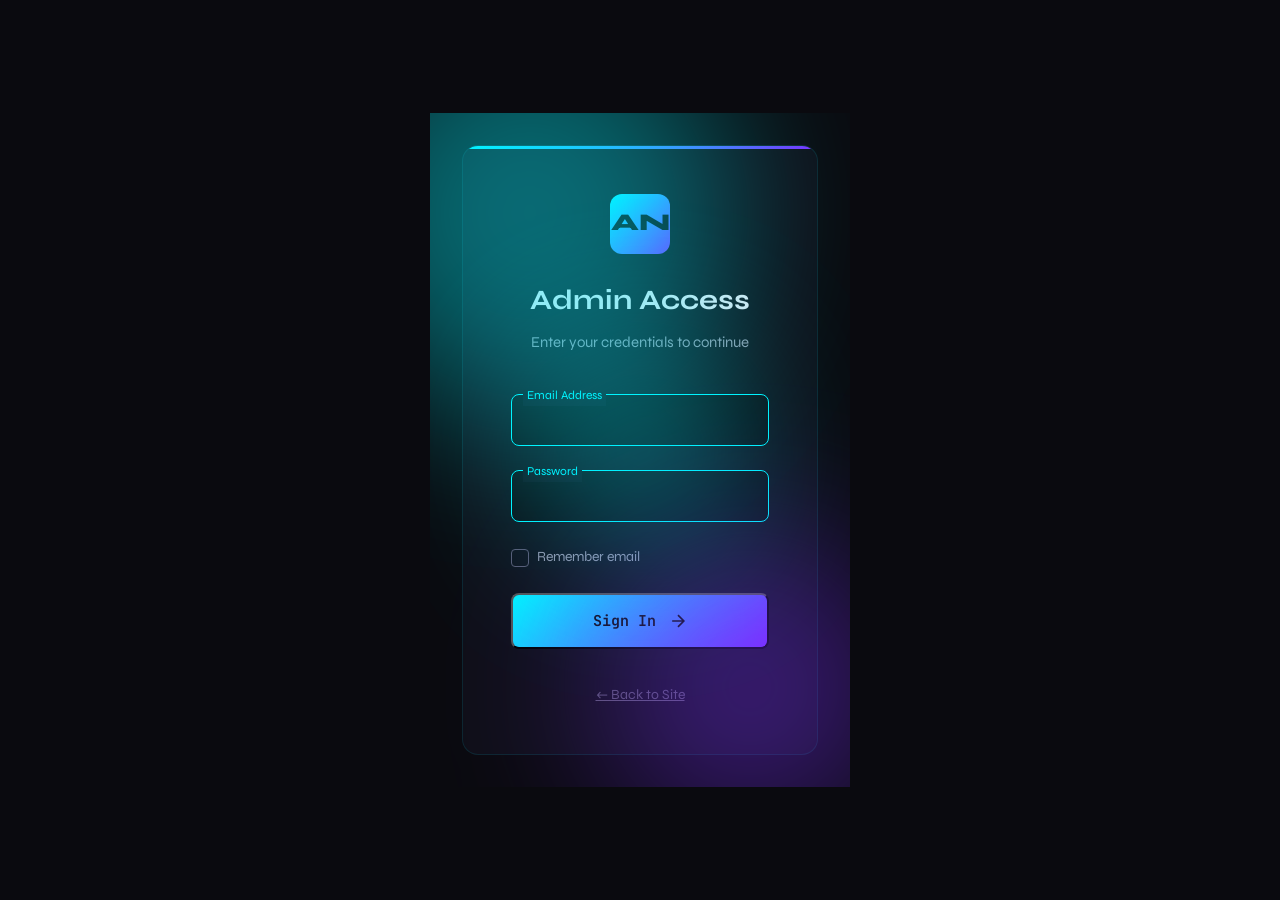
<file: admin.html>
<!DOCTYPE html>
<html lang="en">
<head>
    <meta charset="UTF-8">
    <meta name="viewport" content="width=device-width, initial-scale=1.0">
    <meta name="robots" content="noindex">
    <title>Admin Login | Ayush Negi Portfolio</title>
    <link rel="preconnect" href="https://fonts.googleapis.com">
    <link rel="preconnect" href="https://fonts.gstatic.com" crossorigin>
    <link href="https://fonts.googleapis.com/css2?family=JetBrains+Mono:wght@400;500;600&family=Syne:wght@400;500;600;700;800&display=swap" rel="stylesheet">
    <link rel="stylesheet" href="css/admin.css">
</head>
<body class="admin-login-page">
    <div class="login-container">
        <div class="login-box">
            <div class="login-header">
                <div class="login-logo">AN</div>
                <h1>Admin Access</h1>
                <p>Enter your credentials to continue</p>
            </div>
            
            <form id="loginForm" class="login-form">
                <div class="form-group">
                    <input type="email" id="email" required autocomplete="email">
                    <label for="email">Email Address</label>
                    <span class="form-line"></span>
                </div>
                
                <div class="form-group">
                    <input type="password" id="password" required autocomplete="current-password">
                    <label for="password">Password</label>
                    <span class="form-line"></span>
                </div>
                
                <div class="form-options">
                    <label class="checkbox-label">
                        <input type="checkbox" id="remember">
                        <span class="checkmark"></span>
                        <span class="label-text">Remember email</span>
                    </label>
                </div>
                
                <div id="loginError" class="login-error"></div>
                
                <button type="submit" class="login-btn">
                    <span>Sign In</span>
                    <svg width="20" height="20" viewBox="0 0 24 24" fill="none" stroke="currentColor" stroke-width="2">
                        <path d="M5 12h14M12 5l7 7-7 7"/>
                    </svg>
                </button>
            </form>
            
            <div class="login-footer">
                <a href="index.html">← Back to Site</a>
            </div>
        </div>
        
        <div class="login-bg">
            <div class="bg-shape shape-1"></div>
            <div class="bg-shape shape-2"></div>
            <div class="bg-shape shape-3"></div>
        </div>
    </div>
    
    <script src="js/admin-auth.js"></script>
    <script>
        document.getElementById('loginForm').addEventListener('submit', handleLogin);
    </script>
</body>
</html>
</file>
<file: css/admin.css>
:root {
    --bg-primary: #0a0a0f;
    --bg-secondary: #0f0f18;
    --bg-tertiary: #151520;
    --bg-hover: #1a1a25;
    --cyan: #00f5ff;
    --cyan-dim: #00a8b3;
    --violet: #7b2fff;
    --violet-dim: #5a24c4;
    --warm-white: #f0eeff;
    --text-primary: #e8e6f0;
    --text-secondary: #9896a8;
    --text-dim: #5c5870;
    --success: #00ff88;
    --danger: #ff4757;
    --warning: #ffa502;
    --gradient-mixed: linear-gradient(135deg, #00f5ff 0%, #7b2fff 100%);
    --font-heading: 'Syne', sans-serif;
    --font-mono: 'JetBrains Mono', monospace;
    --transition: all 0.3s cubic-bezier(0.4, 0, 0.2, 1);
    --sidebar-width: 260px;
}

*, *::before, *::after {
    margin: 0;
    padding: 0;
    box-sizing: border-box;
}

body {
    font-family: var(--font-heading);
    background: var(--bg-primary);
    color: var(--text-primary);
    line-height: 1.6;
    min-height: 100vh;
}

/* Admin Login Page */
.admin-login-page {
    display: flex;
    align-items: center;
    justify-content: center;
    min-height: 100vh;
    background: var(--bg-primary);
    position: relative;
    overflow: hidden;
}

.login-container {
    position: relative;
    z-index: 2;
    width: 100%;
    max-width: 420px;
    padding: 2rem;
}

.login-box {
    background: var(--bg-secondary);
    border: 1px solid rgba(0, 245, 255, 0.1);
    border-radius: 16px;
    padding: 3rem;
    position: relative;
    overflow: hidden;
}

.login-box::before {
    content: '';
    position: absolute;
    top: 0;
    left: 0;
    right: 0;
    height: 3px;
    background: var(--gradient-mixed);
}

.login-header {
    text-align: center;
    margin-bottom: 2.5rem;
}

.login-logo {
    width: 60px;
    height: 60px;
    background: var(--gradient-mixed);
    border-radius: 12px;
    display: flex;
    align-items: center;
    justify-content: center;
    font-family: var(--font-heading);
    font-size: 1.5rem;
    font-weight: 800;
    color: var(--bg-primary);
    margin: 0 auto 1.5rem;
}

.login-header h1 {
    font-size: 1.75rem;
    font-weight: 700;
    margin-bottom: 0.5rem;
}

.login-header p {
    color: var(--text-secondary);
    font-size: 0.9375rem;
}

.login-form {
    display: flex;
    flex-direction: column;
    gap: 1.5rem;
}

.form-group {
    position: relative;
}

.form-group input {
    width: 100%;
    padding: 1.25rem 1rem 0.75rem;
    background: var(--bg-tertiary);
    border: 1px solid rgba(255, 255, 255, 0.1);
    border-radius: 8px;
    color: var(--text-primary);
    font-size: 1rem;
    transition: var(--transition);
}

.form-group label {
    position: absolute;
    left: 1rem;
    top: 1rem;
    color: var(--text-dim);
    font-size: 0.9375rem;
    pointer-events: none;
    transition: var(--transition);
}

.form-group input:focus,
.form-group input:not(:placeholder-shown) {
    border-color: var(--cyan);
    background: var(--bg-primary);
}

.form-group input:focus + label,
.form-group input:not(:placeholder-shown) + label {
    top: -0.5rem;
    left: 0.75rem;
    font-size: 0.75rem;
    color: var(--cyan);
    background: var(--bg-secondary);
    padding: 0 0.25rem;
}

.form-line {
    position: absolute;
    bottom: 0;
    left: 0;
    width: 0;
    height: 2px;
    background: var(--gradient-mixed);
    transition: width 0.3s ease;
}

.form-group input:focus ~ .form-line {
    width: 100%;
}

.form-options {
    display: flex;
    align-items: center;
    justify-content: space-between;
}

.checkbox-label {
    display: flex;
    align-items: center;
    gap: 0.5rem;
    cursor: pointer;
    font-size: 0.875rem;
    color: var(--text-secondary);
}

.checkbox-label input {
    display: none;
}

.checkmark {
    width: 18px;
    height: 18px;
    border: 1px solid var(--text-dim);
    border-radius: 4px;
    display: flex;
    align-items: center;
    justify-content: center;
    transition: var(--transition);
}

.checkbox-label input:checked + .checkmark {
    background: var(--cyan);
    border-color: var(--cyan);
}

.checkbox-label input:checked + .checkmark::after {
    content: '✓';
    color: var(--bg-primary);
    font-size: 0.75rem;
    font-weight: bold;
}

.login-error {
    color: var(--danger);
    font-size: 0.875rem;
    text-align: center;
    min-height: 1.25rem;
    display: none;
}

.login-btn {
    display: flex;
    align-items: center;
    justify-content: center;
    gap: 0.75rem;
    padding: 1rem 2rem;
    background: var(--gradient-mixed);
    color: var(--bg-primary);
    font-family: var(--font-mono);
    font-size: 0.9375rem;
    font-weight: 600;
    border-radius: 8px;
    transition: var(--transition);
    cursor: pointer;
}

.login-btn:hover {
    transform: translateY(-2px);
    box-shadow: 0 10px 30px rgba(0, 245, 255, 0.3);
}

.login-footer {
    margin-top: 2rem;
    text-align: center;
}

.login-footer a {
    color: var(--text-dim);
    font-size: 0.875rem;
    transition: color 0.3s ease;
}

.login-footer a:hover {
    color: var(--cyan);
}

.login-bg {
    position: absolute;
    top: 0;
    left: 0;
    width: 100%;
    height: 100%;
    overflow: hidden;
    z-index: 1;
}

.bg-shape {
    position: absolute;
    border-radius: 50%;
    filter: blur(80px);
    opacity: 0.4;
    animation: float 20s ease-in-out infinite;
}

.shape-1 {
    width: 400px;
    height: 400px;
    background: var(--cyan);
    top: -100px;
    left: -100px;
    animation-delay: 0s;
}

.shape-2 {
    width: 300px;
    height: 300px;
    background: var(--violet);
    bottom: -50px;
    right: -50px;
    animation-delay: -5s;
}

.shape-3 {
    width: 200px;
    height: 200px;
    background: var(--cyan);
    top: 50%;
    left: 50%;
    transform: translate(-50%, -50%);
    animation-delay: -10s;
}

@keyframes float {
    0%, 100% { transform: translate(0, 0) scale(1); }
    25% { transform: translate(30px, -30px) scale(1.05); }
    50% { transform: translate(-20px, 20px) scale(0.95); }
    75% { transform: translate(-30px, -20px) scale(1.02); }
}

.shake {
    animation: shake 0.5s ease-in-out;
}

@keyframes shake {
    0%, 100% { transform: translateX(0); }
    20% { transform: translateX(-10px); }
    40% { transform: translateX(10px); }
    60% { transform: translateX(-10px); }
    80% { transform: translateX(10px); }
}

/* Admin Dashboard */
.admin-dashboard {
    display: flex;
    min-height: 100vh;
}

.sidebar {
    width: var(--sidebar-width);
    background: var(--bg-secondary);
    border-right: 1px solid rgba(0, 245, 255, 0.1);
    display: flex;
    flex-direction: column;
    position: fixed;
    top: 0;
    left: 0;
    height: 100vh;
    z-index: 100;
}

.sidebar-header {
    padding: 1.5rem;
    border-bottom: 1px solid rgba(0, 245, 255, 0.1);
}

.sidebar-logo {
    display: flex;
    align-items: center;
    gap: 0.75rem;
    text-decoration: none;
}

.sidebar-logo-icon {
    width: 40px;
    height: 40px;
    background: var(--gradient-mixed);
    border-radius: 8px;
    display: flex;
    align-items: center;
    justify-content: center;
    font-family: var(--font-heading);
    font-weight: 800;
    color: var(--bg-primary);
}

.sidebar-logo-text {
    font-size: 1.125rem;
    font-weight: 700;
    color: var(--text-primary);
}

.sidebar-nav {
    flex: 1;
    padding: 1rem 0;
    overflow-y: auto;
}

.nav-section {
    padding: 0.5rem 1rem;
    margin-bottom: 0.5rem;
}

.nav-section-title {
    font-family: var(--font-mono);
    font-size: 0.6875rem;
    color: var(--text-dim);
    letter-spacing: 0.15em;
    text-transform: uppercase;
    margin-bottom: 0.75rem;
    padding-left: 0.75rem;
}

.nav-item {
    display: flex;
    align-items: center;
    gap: 0.75rem;
    padding: 0.75rem 1rem;
    color: var(--text-secondary);
    font-size: 0.9375rem;
    border-radius: 8px;
    cursor: pointer;
    transition: var(--transition);
    border: none;
    background: none;
    width: 100%;
    text-align: left;
}

.nav-item:hover {
    background: var(--bg-hover);
    color: var(--text-primary);
}

.nav-item.active {
    background: rgba(0, 245, 255, 0.1);
    color: var(--cyan);
}

.nav-item svg {
    width: 20px;
    height: 20px;
    flex-shrink: 0;
}

.sidebar-footer {
    padding: 1rem;
    border-top: 1px solid rgba(0, 245, 255, 0.1);
}

.logout-btn {
    display: flex;
    align-items: center;
    justify-content: center;
    gap: 0.5rem;
    width: 100%;
    padding: 0.75rem;
    background: rgba(255, 71, 87, 0.1);
    color: var(--danger);
    border: 1px solid rgba(255, 71, 87, 0.2);
    border-radius: 8px;
    font-family: var(--font-mono);
    font-size: 0.875rem;
    cursor: pointer;
    transition: var(--transition);
}

.logout-btn:hover {
    background: rgba(255, 71, 87, 0.2);
}

/* Main Content */
.main-content {
    flex: 1;
    margin-left: var(--sidebar-width);
    min-height: 100vh;
}

.top-bar {
    position: sticky;
    top: 0;
    background: rgba(15, 15, 24, 0.9);
    backdrop-filter: blur(20px);
    border-bottom: 1px solid rgba(0, 245, 255, 0.1);
    padding: 1rem 2rem;
    display: flex;
    align-items: center;
    justify-content: space-between;
    z-index: 50;
}

.top-bar-title {
    font-size: 1.25rem;
    font-weight: 700;
}

.top-bar-actions {
    display: flex;
    gap: 1rem;
}

.view-site-btn {
    display: flex;
    align-items: center;
    gap: 0.5rem;
    padding: 0.5rem 1rem;
    background: var(--bg-tertiary);
    color: var(--text-primary);
    border: 1px solid rgba(0, 245, 255, 0.2);
    border-radius: 6px;
    font-size: 0.875rem;
    cursor: pointer;
    transition: var(--transition);
    text-decoration: none;
}

.view-site-btn:hover {
    background: var(--bg-hover);
    border-color: var(--cyan);
    color: var(--cyan);
}

.page-content {
    padding: 2rem;
}

.section-card {
    background: var(--bg-secondary);
    border: 1px solid rgba(0, 245, 255, 0.1);
    border-radius: 12px;
    padding: 2rem;
    margin-bottom: 2rem;
}

.section-header {
    display: flex;
    align-items: center;
    justify-content: space-between;
    margin-bottom: 1.5rem;
}

.section-title {
    font-size: 1.25rem;
    font-weight: 700;
}

/* Form Styles */
.form-grid {
    display: grid;
    grid-template-columns: repeat(2, 1fr);
    gap: 1.5rem;
}

.form-grid.single {
    grid-template-columns: 1fr;
}

.form-group-full {
    grid-column: 1 / -1;
}

textarea.form-control {
    min-height: 120px;
    resize: vertical;
}

.form-label {
    display: block;
    font-size: 0.875rem;
    color: var(--text-secondary);
    margin-bottom: 0.5rem;
}

.form-control {
    width: 100%;
    padding: 0.875rem 1rem;
    background: var(--bg-tertiary);
    border: 1px solid rgba(255, 255, 255, 0.1);
    border-radius: 8px;
    color: var(--text-primary);
    font-size: 0.9375rem;
    transition: var(--transition);
}

.form-control:focus {
    border-color: var(--cyan);
    background: var(--bg-primary);
    outline: none;
}

.form-control::placeholder {
    color: var(--text-dim);
}

/* Range Slider */
.range-container {
    display: flex;
    align-items: center;
    gap: 1rem;
}

.range-slider {
    flex: 1;
    -webkit-appearance: none;
    height: 6px;
    background: var(--bg-tertiary);
    border-radius: 3px;
    outline: none;
}

.range-slider::-webkit-slider-thumb {
    -webkit-appearance: none;
    width: 18px;
    height: 18px;
    background: var(--cyan);
    border-radius: 50%;
    cursor: pointer;
    transition: var(--transition);
}

.range-slider::-webkit-slider-thumb:hover {
    transform: scale(1.2);
    box-shadow: 0 0 15px var(--cyan);
}

.range-value {
    font-family: var(--font-mono);
    font-size: 0.875rem;
    color: var(--cyan);
    min-width: 45px;
    text-align: right;
}

/* Buttons */
.btn {
    display: inline-flex;
    align-items: center;
    justify-content: center;
    gap: 0.5rem;
    padding: 0.75rem 1.5rem;
    border-radius: 8px;
    font-size: 0.875rem;
    font-weight: 500;
    cursor: pointer;
    transition: var(--transition);
    border: none;
    font-family: var(--font-heading);
}

.btn-primary {
    background: var(--gradient-mixed);
    color: var(--bg-primary);
}

.btn-primary:hover {
    transform: translateY(-2px);
    box-shadow: 0 10px 30px rgba(0, 245, 255, 0.3);
}

.btn-secondary {
    background: var(--bg-tertiary);
    color: var(--text-primary);
    border: 1px solid rgba(255, 255, 255, 0.1);
}

.btn-secondary:hover {
    background: var(--bg-hover);
    border-color: var(--cyan);
}

.btn-danger {
    background: rgba(255, 71, 87, 0.1);
    color: var(--danger);
    border: 1px solid rgba(255, 71, 87, 0.2);
}

.btn-danger:hover {
    background: rgba(255, 71, 87, 0.2);
}

.btn-icon {
    padding: 0.5rem;
    border-radius: 6px;
}

.btn-sm {
    padding: 0.5rem 1rem;
    font-size: 0.8125rem;
}

/* Item List */
.item-list {
    display: flex;
    flex-direction: column;
    gap: 1rem;
}

.list-item {
    display: flex;
    align-items: center;
    gap: 1rem;
    padding: 1rem;
    background: var(--bg-tertiary);
    border-radius: 8px;
    transition: var(--transition);
}

.list-item:hover {
    background: var(--bg-hover);
}

.list-item-content {
    flex: 1;
}

.list-item-title {
    font-weight: 600;
    margin-bottom: 0.25rem;
}

.list-item-subtitle {
    font-size: 0.8125rem;
    color: var(--text-secondary);
}

.list-item-actions {
    display: flex;
    gap: 0.5rem;
}

.drag-handle {
    cursor: grab;
    color: var(--text-dim);
    padding: 0.5rem;
}

.drag-handle:active {
    cursor: grabbing;
}

/* Toggle Switch */
.toggle-switch {
    position: relative;
    width: 48px;
    height: 24px;
}

.toggle-switch input {
    opacity: 0;
    width: 0;
    height: 0;
}

.toggle-slider {
    position: absolute;
    cursor: pointer;
    top: 0;
    left: 0;
    right: 0;
    bottom: 0;
    background: var(--bg-tertiary);
    border-radius: 24px;
    transition: var(--transition);
}

.toggle-slider::before {
    content: '';
    position: absolute;
    height: 18px;
    width: 18px;
    left: 3px;
    bottom: 3px;
    background: var(--text-dim);
    border-radius: 50%;
    transition: var(--transition);
}

.toggle-switch input:checked + .toggle-slider {
    background: var(--cyan);
}

.toggle-switch input:checked + .toggle-slider::before {
    transform: translateX(24px);
    background: var(--bg-primary);
}

/* Image Upload */
.image-upload {
    display: flex;
    flex-direction: column;
    align-items: center;
    gap: 1rem;
    padding: 2rem;
    border: 2px dashed rgba(0, 245, 255, 0.2);
    border-radius: 12px;
    cursor: pointer;
    transition: var(--transition);
}

.image-upload:hover {
    border-color: var(--cyan);
    background: rgba(0, 245, 255, 0.05);
}

.image-upload-icon {
    width: 48px;
    height: 48px;
    color: var(--text-dim);
}

.image-upload-text {
    font-size: 0.875rem;
    color: var(--text-secondary);
    text-align: center;
}

.image-preview {
    width: 120px;
    height: 120px;
    border-radius: 8px;
    object-fit: cover;
    border: 2px solid var(--cyan);
}

/* Tags Input */
.tags-input {
    display: flex;
    flex-wrap: wrap;
    gap: 0.5rem;
    padding: 0.5rem;
    background: var(--bg-tertiary);
    border: 1px solid rgba(255, 255, 255, 0.1);
    border-radius: 8px;
    min-height: 46px;
}

.tags-input input {
    flex: 1;
    min-width: 100px;
    padding: 0.25rem;
    background: transparent;
    border: none;
    color: var(--text-primary);
    font-size: 0.9375rem;
}

.tags-input input:focus {
    outline: none;
}

.tag {
    display: flex;
    align-items: center;
    gap: 0.25rem;
    padding: 0.25rem 0.5rem;
    background: rgba(123, 47, 255, 0.2);
    color: var(--violet);
    border-radius: 4px;
    font-size: 0.8125rem;
}

.tag-remove {
    cursor: pointer;
    opacity: 0.7;
    transition: opacity 0.2s;
}

.tag-remove:hover {
    opacity: 1;
}

/* Toast Notifications */
.toast-container {
    position: fixed;
    bottom: 2rem;
    right: 2rem;
    z-index: 1000;
    display: flex;
    flex-direction: column;
    gap: 0.75rem;
}

.toast {
    display: flex;
    align-items: center;
    gap: 0.75rem;
    padding: 1rem 1.5rem;
    background: var(--bg-secondary);
    border-radius: 8px;
    border-left: 4px solid var(--success);
    box-shadow: 0 10px 30px rgba(0, 0, 0, 0.3);
    animation: slideIn 0.3s ease;
}

.toast.error {
    border-left-color: var(--danger);
}

@keyframes slideIn {
    from {
        transform: translateX(100%);
        opacity: 0;
    }
    to {
        transform: translateX(0);
        opacity: 1;
    }
}

/* Section Visibility Toggle */
.section-toggle {
    display: flex;
    align-items: center;
    justify-content: space-between;
    padding: 1rem;
    background: var(--bg-tertiary);
    border-radius: 8px;
    margin-bottom: 0.75rem;
}

.section-toggle-label {
    font-weight: 500;
}

/* Modal */
.modal-overlay {
    position: fixed;
    top: 0;
    left: 0;
    width: 100%;
    height: 100%;
    background: rgba(0, 0, 0, 0.8);
    display: flex;
    align-items: center;
    justify-content: center;
    z-index: 200;
    opacity: 0;
    visibility: hidden;
    transition: var(--transition);
}

.modal-overlay.active {
    opacity: 1;
    visibility: visible;
}

.modal {
    background: var(--bg-secondary);
    border: 1px solid rgba(0, 245, 255, 0.1);
    border-radius: 16px;
    width: 90%;
    max-width: 500px;
    max-height: 90vh;
    overflow-y: auto;
    transform: scale(0.9);
    transition: var(--transition);
}

.modal-overlay.active .modal {
    transform: scale(1);
}

.modal-header {
    display: flex;
    align-items: center;
    justify-content: space-between;
    padding: 1.5rem;
    border-bottom: 1px solid rgba(0, 245, 255, 0.1);
}

.modal-title {
    font-size: 1.25rem;
    font-weight: 700;
}

.modal-close {
    background: none;
    border: none;
    color: var(--text-dim);
    cursor: pointer;
    padding: 0.5rem;
    transition: color 0.2s;
}

.modal-close:hover {
    color: var(--text-primary);
}

.modal-body {
    padding: 1.5rem;
}

.modal-footer {
    display: flex;
    gap: 1rem;
    justify-content: flex-end;
    padding: 1.5rem;
    border-top: 1px solid rgba(0, 245, 255, 0.1);
}

/* Data Management */
.data-actions {
    display: flex;
    gap: 1rem;
    flex-wrap: wrap;
}

/* Responsive */
@media (max-width: 1024px) {
    .sidebar {
        transform: translateX(-100%);
    }
    
    .sidebar.open {
        transform: translateX(0);
    }
    
    .main-content {
        margin-left: 0;
    }
    
    .form-grid {
        grid-template-columns: 1fr;
    }
}

@media (max-width: 768px) {
    .top-bar {
        padding: 1rem;
    }
    
    .page-content {
        padding: 1rem;
    }
    
    .section-card {
        padding: 1.5rem;
    }
    
    .data-actions {
        flex-direction: column;
    }
    
    .data-actions .btn {
        width: 100%;
    }
}

/* Preview Section */
.preview-section {
    margin-top: 2rem;
    padding-top: 2rem;
    border-top: 1px solid rgba(0, 245, 255, 0.1);
}

.preview-title {
    font-size: 1rem;
    font-weight: 600;
    margin-bottom: 1rem;
    color: var(--text-secondary);
}

/* Unsaved Changes Warning */
.unsaved-warning {
    position: fixed;
    top: 0;
    left: 0;
    width: 100%;
    background: var(--warning);
    color: var(--bg-primary);
    padding: 0.75rem;
    text-align: center;
    font-weight: 500;
    z-index: 300;
    display: none;
}

.unsaved-warning.show {
    display: block;
}
</file>
